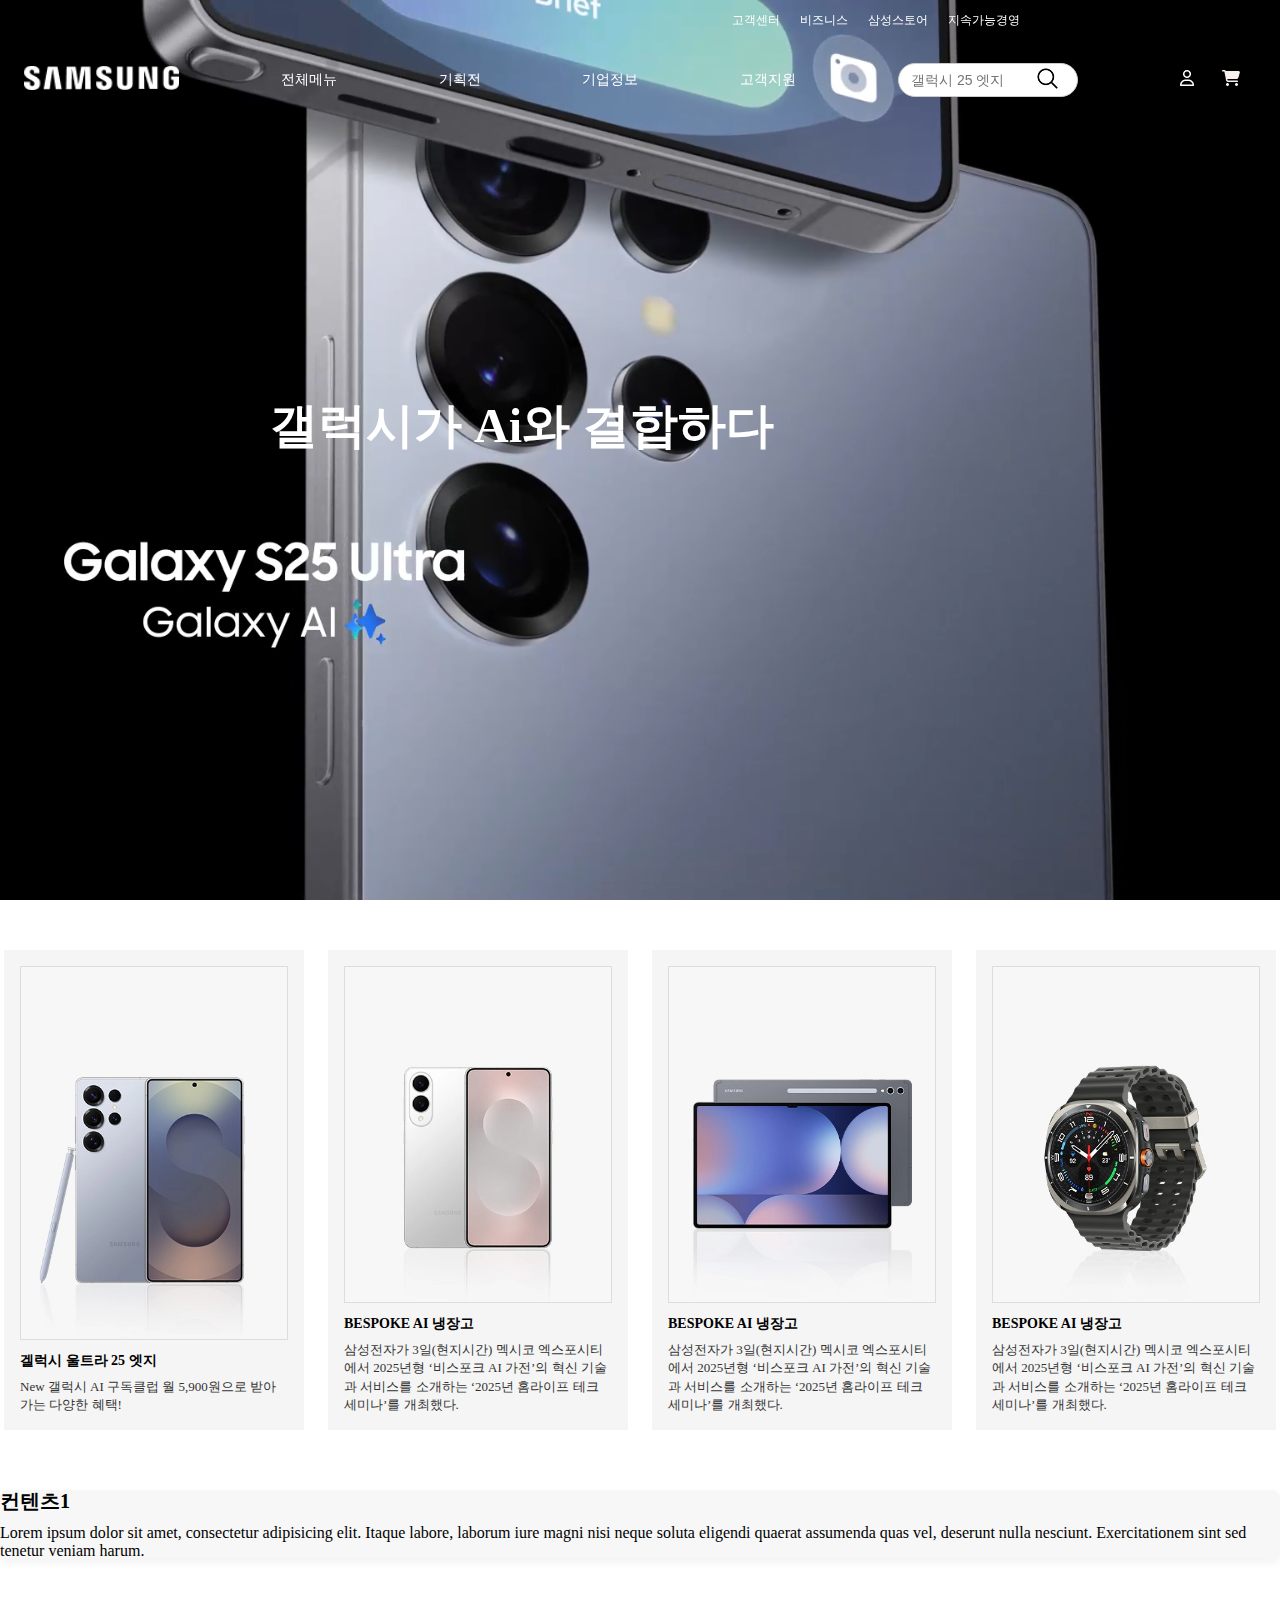
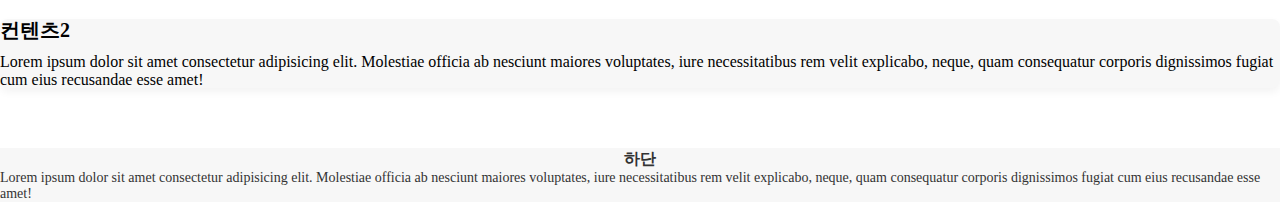
<file: index.html>
<!DOCTYPE html>
<html lang="ko">
<head>
  <meta charset="UTF-8">
  <meta name="viewport" content="width=device-width, initial-scale=1.0">
  <title>삼성 웹페이지</title>
  <link rel="stylesheet" href="css/s_css.css">
</head>
<body>

  <!-- 배경 영상 -->
  <div class="video-container" id="videoSection">
    <video autoplay muted loop playsinline>
      <source src="image/main_visual.mp4" type="video/mp4">
      브라우저가 비디오를 지원하지 않습니다.
    </video>
    <div class="video-overlay">
      <h1 class="video-title">갤럭시가 Ai와 결합하다</h1>
      <p class="video-subtitle">구매특전 알아보기</p>
    </div>
  </div>

  <!-- 상단 서브 메뉴 -->
  <div class="top-bar hide-on-mobile">
    <a href="#">고객센터</a>
    <a href="#">비즈니스</a>
    <a href="#">삼성스토어</a>
    <a href="#">지속가능경영</a>
  </div>

  <!-- 헤더 -->
  <header class="header" id="mainHeader">
    <nav class="nav-menu">
      <a href="#" id="logo">
        <img src="image/logo_samsung_white.png" alt="삼성로고" id="logoImage">
      </a>

      <a href="#" id="menuToggle" class="menu-always">전체메뉴</a>
      <a href="#" class="menu-hide-on-mobile">기획전</a>
      <a href="#" class="menu-hide-on-mobile">기업정보</a>
      <a href="#" class="menu-hide-on-mobile">고객지원</a>

      <div class="search-box menu-always">
        <input type="text" class="search-input" placeholder="갤럭시 25 엣지">
        <button class="search-btn">
          <img src="image/Search1.png" alt="검색">
        </button>
      </div>

      <!-- 데스크탑용 아이콘 -->
      <div class="icon-group menu-hide-on-mobile">
        <a href="#"><img id="loginImgDesktop" src="image/login_white.png" alt="로그인"></a>
        <a href="#"><img id="cartImgDesktop" src="image/cart_white.png" alt="카트"></a>
      </div>

      <!-- 모바일용 아이콘 -->
      <div class="icon-group menu-mobile-only">
        <a href="#"><img id="loginImgMobile" src="image/login_white.png" alt="로그인"></a>
        <a href="#"><img id="cartImgMobile" src="image/cart_white.png" alt="카트"></a>
      </div>
    </nav>
  </header>

  
  
  <div class="main-visual dropdown-content" id="dropdownPanel">
  <div class="dropdown-inner">
    <!-- 왼쪽 텍스트 메뉴 영역 -->
    <div class="dropdown-category">
      <div class="category">
        <h4>모바일</h4>
        <ul>
          <li><a href="#">Galaxy S </a></li>
          <li><a href="#">Galaxy Z </a></li>
          <li><a href="#">Galaxy A </a></li>
          <li><a href="#"> 태블릿 (Tab S/A)</a></li>
          <li><a href="#">Galaxy Watch/Buds</a></li>
          <li><a href="#">액세서리</a></li>
        </ul>
      </div>
      <div class="category">
        <h4>TV/오디오</h4>
        <ul>
          <li><a href="#">Neo QLED / OLED / Crystal UHD</a></li>
          <li><a href="#">라이프스타일 TV (The Frame 등)</a></li>
          <li><a href="#">프로젝터 (The Freestyle 등)</a></li>
          <li><a href="#">블루투스 해드폰 </a></li>
          <li><a href="#">사운드바 </a></li>
        </ul>
      </div>
      <div class="category">
        <h4>가전제품</h4>
        <ul>
          <li><a href="#">냉장고 / 김치냉장고 </a></li>
          <li><a href="#">세탁기 / 건조기 / 스타일러</a></li>
          <li><a href="#">에어컨 / 공기청정기</a></li>
          <li><a href="#">청소기 (제트, 로봇청소기 등)</a></li>
          <li><a href="#">전자레인지 / 오븐 / 식기세척기</a></li>
        </ul>
      </div>
      <div class="category">
        <h4>PC/모니터</h4>
        <ul>
          <li><a href="#">Galaxy Book 시리즈</a></li>
          <li><a href="#">스마트 모니터 / 게이밍 모니터</a></li>
          <li><a href="#">데스크탑 액세서리 (마우스, 허브 등)</a></li>
        </ul>
      </div>
      <div class="category">
        <h4>스토리지/카메라</h4>
        <ul>
          <li><a href="#">외장 SSD</a></li>
          <li><a href="#">NVMe</a></li>
          <li><a href="#">microSD 카드</a></li>
          <li><a href="#">스마트카메라/링카 등</a></li>
        </ul>
      </div>
      
       <div class="category">
        <h4>스마트 서비스/앱</h4>
        <ul>
          <li><a href="#">SmartThings</a></li>
          <li><a href="#">Samsung Members/Samsung Pay</a></li>
          <li><a href="#">삼성 케어플러스</a></li>
          <li><a href="#">삼성닷컴 정품 등록</a></li>
        </ul>
      </div>
       <div class="category">
        <h4>온라인 전용 제품 / 혜택</h4>
        <ul>
          <li><a href="#">단독 혜택 제품</a></li>
          <li><a href="#">사전예약 / 프로모션 / 럭키박스</a></li>
        </ul>
      </div>
      
    </div>

    <!-- 오른쪽 이미지 카드 영역 -->
    <div class="dropdown-visual grid-style">
  <div class="grid-card">
    <img src="image/s_r_galaxi_ai.webp" alt="갤럭시 AI">
    <p>갤럭시 AI</p>
  </div>
  <div class="grid-card">
    <img src="image/s_r_one_ui.webp" alt="One UI">
    <p>One UI</p>
  </div>
  <div class="grid-card">
    <img src="image/s_r_watch_health.webp" alt="삼성 헬스">
    <p>삼성 헬스</p>
  </div>
  <div class="grid-card">
    <img src="image/s_r_vision_ai.webp" alt="삼성비전">
    <p>삼성 Vision Ai</p>
  </div>
  <div class="grid-card">
    <img src="image/s_r_tv_all.webp" alt="삼성 티비 올올">
    <p>삼성TV의 모든 것</p>
  </div>
  <div class="grid-card">
    <img src="image/s_r_bespoke_ai.webp" alt="BEsopke ai">
    <p>Bespoke Ai의 기술</p>
  </div>
  <div class="grid-card">
    <img src="image/s_r_setupguide_ai.webp" alt="설치가이드">
    <p>설치가이드</p>
  </div>
  <div class="grid-card">
    <img src="image/s_r_galaxy_sp.webp" alt="갤럭시의 특별함">
    <p>갤럭시의 특별함</p>
  </div>
</div>
      
    </div>
  </div>
</div>

  <!-- 콘텐츠 -->
  <div class="content-wrapper">
    <div class="content-box">
      <div class="thumb"><img src="image/s_c_galaxy1.jpg" alt=""></div>
      <h4>겔럭시 울트라 25 엣지</h4>
      <p>
        New 갤럭시 AI 구독클럽 월 5,900원으로 받아가는 다양한 혜택!
      </p>
    </div>
  <div class="content-box">
      <div class="thumb"><img src="image/s_c_galaxy2.jpg" alt=""></div>
      <h4>BESPOKE AI 냉장고</h4>
      <p>
        삼성전자가 3일(현지시간) 멕시코 엑스포시티에서 2025년형 ‘비스포크 AI 가전’의 혁신 기술과 서비스를 소개하는 ‘2025년 홈라이프 테크 세미나’를 개최했다.
      </p>
    </div>
    <div class="content-box">
      <div class="thumb"><img src="image/s_c_galaxy3.jpg" alt=""></div>
      <h4>BESPOKE AI 냉장고</h4>
      <p>
        삼성전자가 3일(현지시간) 멕시코 엑스포시티에서 2025년형 ‘비스포크 AI 가전’의 혁신 기술과 서비스를 소개하는 ‘2025년 홈라이프 테크 세미나’를 개최했다.
      </p>
    </div>
    <div class="content-box">
      <div class="thumb"><img src="image/s_c_galaxy4.jpg" alt=""></div>
      <h4>BESPOKE AI 냉장고</h4>
      <p>
        삼성전자가 3일(현지시간) 멕시코 엑스포시티에서 2025년형 ‘비스포크 AI 가전’의 혁신 기술과 서비스를 소개하는 ‘2025년 홈라이프 테크 세미나’를 개최했다.
      </p>
    </div>
  </div>

  <!-- 콘텐츠 확장 영역 -->
  <div class="content2">
    <h3>컨텐츠1</h3>
    <p>Lorem ipsum dolor sit amet, consectetur adipisicing elit. Itaque labore, laborum iure magni nisi neque soluta eligendi quaerat assumenda quas vel, deserunt nulla nesciunt. Exercitationem sint sed tenetur veniam harum.</p>
  </div>
  <div class="content3">
    <h3>컨텐츠2</h3>
    <p>Lorem ipsum dolor sit amet consectetur adipisicing elit. Molestiae officia ab nesciunt maiores voluptates, iure necessitatibus rem velit explicabo, neque, quam consequatur corporis dignissimos fugiat cum eius recusandae esse amet!</p>
  </div>
  

  <!-- 푸터 -->
  <footer class="footer">
    <h3>하단</h3>
    <p>Lorem ipsum dolor sit amet consectetur adipisicing elit. Molestiae officia ab nesciunt maiores voluptates, iure necessitatibus rem velit explicabo, neque, quam consequatur corporis dignissimos fugiat cum eius recusandae esse amet!</p>
  </div>
  </footer>

  <script src="js/s_script.js"></script>
</body>
</html>
</file>
<file: css/s_css.css>
/* 로그인 패널 폰트 컬러 강제 적용 */
.login-panel, .login-panel .login-menu, .login-panel .loginb {
  color: #000 !important;
}
/* --- Slider Navigation Buttons --- */
/* Always show slider navigation buttons */
.slider-btn,
.prev-btn,
.next-btn {
  display: flex !important;
  opacity: 1 !important;
  visibility: visible !important;
}

/* 장바구니 패널 */
.cart-panel {
  position: absolute;
  top: 70px;
  right: 100px;
  width: 200px;
  height: 100px;
  /* 높이 추가 */
  background: #fff;
  border: 1px solid #ddd;
  border-radius: 12px;
  box-shadow: 0 4px 16px rgba(0, 0, 0, 0.1);
  z-index: 9999;
  padding: 14px 0 14px 0;
  display: none;
}

.cart-panel.show {
  display: block;
}

.cart-empty-message {
  text-align: center;
  font-size: 14px;
  color: #222;
}

#cart-close-btn {
  margin-top: 18px;
  position: absolute;
  width: 110px;
  height: 36px;
  right: 45px;
  padding: 6px 10px;
  background: #2186f5;
  color: #fff;
  border: none;
  border-radius: 6px;
  cursor: pointer;
  font-size: 12px;
}

/* ===================== 기본 초기화 ===================== */
* {
  margin: 0;
  padding: 0;
  box-sizing: border-box;
}

/* 팝업 */

.popup {
  position: fixed;
  width: 300px;
  height: 180px;
  background: white;
  border-radius: 20px;
  padding: 20px;
  box-sizing: border-box;
  font-size: 15px;
  z-index: 99999999999;
  left: 50%;
  transform: translateX(-50%);
  top: 100px;
  box-shadow: 8px 8px 16px rgba(0, 0, 0, 0.5);
  line-height: 1.75;
}


/* 기본 버튼 스타일 (공통) */
button {
  border-radius: 8px;
  width: 45px;
  height: 45px;
  border: none;
  cursor: pointer;
}

/* 슬라이더 버튼 개별 스타일 */
.slider-btn {
  display: flex !important;
  align-items: center;
  justify-content: center;
  width: 44px;
  height: 44px;
  position: absolute;
  top: 50%;
  z-index: 20;
  background: #fff;
  box-shadow: 0 2px 6px rgba(0,0,0,0.08);
  border-radius: 50%;
  font-size: 20px;
  right: 40px;
}

.prev-btn {
  left: 30px;
}

.next-btn {
  right: 40px;
}

/* 추천 슬라이드 화살표 버튼 개별 스타일 */
.custom-arrow-btn {
  width: 36px;
  height: 36px;
  margin-top: 10px;
  border-radius: 50%;
  background: #fff;
  border: 1px solid #ccc;
  font-size: 20px;
  display: flex;
  align-items: center;
  justify-content: center;
  font-weight: bold;
  cursor: pointer;
  position: static;
}

/* ===================== CSS 변수 선언 ===================== */
:root {
  --color-primary: #007aff;
  --color-white: #fff;
  --color-black: #000;
  --color-text-dark: #333;
  --color-text-light: #fff;
  --header-height: 80px;
  --topbar-height: 40px;
  --shadow-light: 0 1px 4px rgba(0, 0, 0, 0.05);
  --transition-fast: 0.3s ease;
  --transition-medium: 0.4s ease;
}

/* ===================== 모바일 햄버거 메뉴 버튼 스타일 추가 ===================== */

@media screen and (max-width: 768px) {

  /* 모바일에서 보여줄 요소 */
  #logo,
  .search-box,
  .menu-mobile-only {
    display: flex !important;
    align-items: center;
  }

  /* 모바일에서 숨길 요소 */
  .menu-hide-on-mobile,
  .menu-always {
    display: none !important;
  }

  #menutogglemobile {
    background: none;
    border: none;
    padding: 0;
    margin-left: 8px;
    cursor: pointer;
    display: flex;
    align-items: center;
  }

  #menutogglemobile img {
    width: 20px;
    height: 20px;
    object-fit: contain;
  }

  .search-box {
    flex: 1 1 auto;
    max-width: 200px;
    margin-right: 8px;
  }

  .search-input {
    width: 100%;
    padding: 8px 36px 8px 12px;
    font-size: 14px;
    border-radius: 20px;
    border: 1px solid #ccc;
  }

  .search-btn {
    position: absolute;
    right: -7px;
    background: none;
    border: none;
    cursor: pointer;
  }

  .icon-group {
    gap: 8px;
  }
}

/* ===================== 드롭다운 내부 구성  ===================== */

#promopanel {
  position: fixed;
  top: 120px;
  left: 0;
  width: 100%;
  background-color: #f9f9f9;
  max-height: 0;
  opacity: 0;
  overflow: hidden;
  transition: max-height 0.4s ease, opacity 0.4s ease;
  z-index: 999;
}

#promopanel.open {
  max-height: 600px;
  opacity: 1;
}

.promopanel-inner {
  padding: 24px;
  max-width: 1440px;
  margin: 0 auto;
  display: flex;
  gap: 20px;
}

.dropdown-inner {
  display: flex;
  gap: 20px;
  padding: 5px;
  max-width: 1440px;
  margin: 0 auto;
}

.dropdown-category {
  display: flex;
  flex-wrap: wrap;
  gap: 40px;
  flex: 2.5;
  margin-top: -12px;
}

.category h4 {
  font-size: 16px;
  font-weight: bold;
  margin-bottom: 8px;
  color: var(--color-black);
}

.category ul {
  list-style: none;
  padding: 0;
  margin: 0;
}

.category li {
  margin-bottom: 3px;
}

.category li a {
  text-decoration: none;
  color: var(--color-text-dark);
  font-size: 13px;
  font-weight: 500;
  padding: 6px 8px;
}

.category li a:hover {
  text-decoration: underline;
}

.dropdown-visual {
  flex: 3;
}

.dropdown-visual {
  display: grid;
  grid-template-columns: repeat(2, 1fr);
  gap: 20px;
  flex: 1;
}

.dropdown-visual .card {
  background-color: var(--color-white);
  border-radius: 12px;
  overflow: hidden;
  text-align: center;
  box-shadow: 0 2px 8px rgba(0, 0, 0, 0.05);
  transition: transform 0.3s ease;
}

.dropdown-visual .card:hover {
  transform: translateY(-4px);
}

.dropdown-visual .card img {
  width: 100%;
  height: auto;
  display: block;
}

.dropdown-visual .card p {
  padding: 12px 8px;
  font-size: 13px;
  color: var(--color-text-dark);
}

.dropdown-visual.grid-style {
  display: grid;
  grid-template-columns: repeat(2, 1fr);
  /* 2열 카드 */
  gap: 16px;
}

.grid-card {
  display: flex;
  align-items: center;
  background: white;
  border-radius: 12px;
  padding: 12px 16px;
  box-shadow: 0 1px 6px rgba(0, 0, 0, 0.05);
  transition: transform 0.3s ease;
  height: 100px;
  /* 카드 높이 고정 */
}

.grid-card:hover {
  transform: translateY(-3px);
}

.grid-card img {
  width: 80px;
  height: 80px;
  object-fit: contain;
  margin-right: 6px;
  flex-shrink: 0;
}

.grid-card p {
  font-size: 14px;
  font-weight: 500;
  color: #2b2b2b;
  margin: 0;
  line-height: 1.4;
}

/* ===================== 드롭다운 ===================== */
.main-visual.dropdown-content {
  position: fixed;
  top: 120px;
  left: 0;
  width: 100%;
  background-color: #f9f9f9;
  height: 0;
  opacity: 0;
  transform: translateY(-10px);
  overflow: hidden;
  transition: height var(--transition-medium), opacity var(--transition-medium),
    transform var(--transition-medium);
  z-index: 999;
}

.main-visual.dropdown-content.open {
  height: auto;
  opacity: 1;
  transform: translateY(0);
}

/* ===================== 영상 배경 ===================== */
.video-container {
  position: relative;
  width: 100%;
  max-width: 100%;
  height: 100vh;
  margin: 0 auto;
  transition: all 0.3s ease;
  overflow: hidden;
}


.video-container video {
  width: 100%;
  height: 100%;
  object-fit: cover;
}

.video-overlay {
  position: absolute;
  top: 50%;
  left: 50%;
  transform: translate(-50%, -50%);
  text-align: left;
  color: white;
  z-index: 2;
  width: 100%;
  display: block;
  pointer-events: auto;
}

.video-title {
  font-size: 3rem;
  font-weight: bold;
  margin-bottom: 1rem;
  margin-left: 270px;
  text-align: left;
  position: static;
  left: 0;
  top: 0;
}

.video-subtitle {
  position: relative;
  top: 20px;
  left: -438px;
  font-size: 1.5rem;
}

/* ===================== 상단 서브 메뉴 ===================== */
.top-bar {
  position: fixed;
  top: 0;
  left: 0;
  width: 100%;
  height: 40px;
  color: white;
  display: flex;
  justify-content: flex-end;
  align-items: center;
  padding: 0 260px;
  gap: 20px;
  z-index: 999;
  transition: transform 0.4s ease, opacity 0.4s ease, background 0.3s;
  will-change: transform, opacity, background;
  opacity: 1;
  transform: translateY(0);
}

.top-bar a {
  color: white;
  font-size: 12px;
  text-decoration: none;
}

.top-bar.hide-on-scroll {
  opacity: 0;
  transform: translateY(-30px);
}

.top-bar.scrolled,
.top-bar.active {
  background-color: white;
  color: black;
  border-bottom: none;
  box-shadow: 0 1px 4px rgba(0, 0, 0, 0.05);
}

.top-bar.scrolled a,
.top-bar.active a {
  color: black;
}

/* ===================== 헤더 ===================== */
.header {
  position: fixed;
  top: 40px;
  width: 100%;
  height: 80px;
  display: flex;
  align-items: center;
  background-color: transparent;
  z-index: 999;
  transition: transform 0.4s ease, opacity 0.4s ease, background 0.3s;
  opacity: 1;
  transform: translateY(0);
}

/* 모바일에서 헤더 스타일 오버라이드 */
@media screen and (max-width: 768px) {
  .header {
    position: sticky;
    top: 0;
    background-color: #fff;
    box-shadow: 0 2px 8px rgba(0,0,0,0.06);
    z-index: 3000;
  }
}

.header.hide-on-scroll {
  opacity: 0;
  transform: translateY(-30px);
}

.header.scrolled,
.header.active {
  background-color: white;
  box-shadow: 0 1px 4px rgba(0, 0, 0, 0.05);
}

/* 메뉴 하나로 묶음 기존 메뉴와 같은 정렬 유지 */
ul.gnb {
  display: flex;
  align-items: center;
  margin-right: 16px;
  gap: 100px;
  list-style: none;
  padding: 0;
}

.gnb li {
  margin: 0 8px;
}

/* 메뉴 항목 링크 스타일 */
ul.gnb li a {
  color: white;
  text-decoration: none;
  font-size: 14px;
  white-space: nowrap;
  padding: 4px 6px;
  transition: color 0.3s;
}

/* 스크롤/활성화 시 색상 전환 */
.header.scrolled ul.gnb li a,
.header.active ul.gnb li a {
  color: black;
}

.header.active .nav-menu a {
  color: black;
}

.header.active ul.gnb li a {
  color: black;
}

.header.active .icon-group img,
.header.active .menu-hide-on-mobile img,
.header.active .menu-mobile-only img {
  filter: brightness(0);
}

#mainheader.active,
#topbar.active {
  background-color: white;
  color: black;
  z-index: 9999;
}

#mainheader.active img,
#topbar.active img {
  filter: invert(0);
  /* 흰 배경에 검정 로고 */
}

/* 전체메뉴 / 기획전 활성화 시 강조 효과 유지 */
#menutoggle.active,
#promotoggle.active,
#aitoggle.active,
#customertoggle.active {
  font-weight: bold;
  border-bottom: 2px solid #007aff;
  color: #007aff;
}

#logo-heading {
  margin: 0;
  padding: 0;
  display: inline-block;
}

.nav-menu {
  display: flex;
  align-items: center;
  justify-content: space-between;
  width: 100%;
  max-width: 1440px;
  margin: 0 auto;
  padding: 0 24px;
}

.nav-menu a {
  color: white;
  text-decoration: none;
  font-size: 14px;
  white-space: nowrap;
  margin-right: 16px;
}

.header.scrolled .nav-menu a,
.header.active .nav-menu a {
  color: black;
}

/* 모바일 메뉴 CSS 추가 */
.mobile-menu-panel {
  display: none;
  background: white;
  position: fixed;
  top: 120px;
  left: 0;
  width: 100%;
  z-index: 1000;
  box-shadow: 0 4px 8px rgba(0, 0, 0, 0.1);
  padding: 20px;
}

.mobile-menu-panel.show {
  display: block;
}

.mobile-menu-panel ul {
  list-style: none;
  padding: 0;
  margin: 0;
}

.mobile-menu-panel li {
  margin-bottom: 12px;
}

.mobile-menu-panel a {
  color: #333;
  font-size: 16px;
  text-decoration: none;
}

.mobile-menu-panel a:hover {
  text-decoration: underline;
}

@media screen and (max-width: 768px) {
  .mobile-menu-panel {
    display: none;
  }

  .mobile-menu-panel.show {
    display: block;
  }
}

/* ===================== 로고 ===================== */
#logo img {
  height: 24px;
  transition: filter 0.3s;
}

.header.scrolled #logoimage,
.header.active #logoimage {
  filter: brightness(0);
}

/* ===================== 검색창 ===================== */
.search-box {
  position: relative;
  display: flex;
  align-items: center;
  margin-right: 16px;
}

.search-input {
  padding: 8px 36px 8px 12px;
  font-size: 14px;
  border: 1px solid #ccc;
  border-radius: 20px;
  outline: none;
  width: 180px;
  transition: all 0.3s ease;
}

.search-btn {
  position: absolute;
  right: 8px;
  background: none;
  border: none;
  font-size: 16px;
  cursor: pointer;
  color: #666;
  transition: color 0.2s;
}

.search-btn:hover {
  color: #000;
}

.header.scrolled .search-btn,
.header.active .search-btn {
  color: #333;
}


/* ===================== 아이콘 그룹 ===================== */
.icon-group {
  display: flex;
  align-items: center;
  gap: 12px;
}

.header.scrolled .menu-hide-on-mobile img,
.header.active .menu-hide-on-mobile img,
.header.scrolled .menu-mobile-only img,
.header.active .menu-mobile-only img {
  filter: brightness(0);
}

.icon-group img {
  transition: filter 0.3s ease;
}

.icon-group img:hover {
  filter: brightness(1.5);
}

/* ===================== 메뉴 숨김/표시 ===================== */
  body .menu-always {
    display: flex;
    align-items: center;
  }

.menu-hide-on-mobile {
  display: flex;
  align-items: center;
}

.menu-mobile-only {
  display: none;
  align-items: center;
}

/* ===================== 드롭다운 ===================== */
.main-visual.dropdown-content {
  position: fixed;
  top: 120px;
  left: 0;
  width: 100%;
  background-color: #f9f9f9;
  max-height: 0;
  opacity: 0;
  overflow: hidden;
  transition: max-height 0.4s ease, opacity 0.4s ease;
  z-index: 999;
}

.main-visual.dropdown-content.open {
  max-height: 600px;
  opacity: 1;
}


.dropdown-inner {
  display: flex;
  grid-template-columns: repeat(5, 1fr);
  gap: 0px;
  padding: 26px;
  max-width: 1440px;
  margin: 0 auto;
  position: relative;
}

.dropdown-inner::after {
  content: "";
  position: absolute;
  top: 50%;
  left: calc(2.5 / 3.8 * 100%);
  transform: translateY(-50%);
  width: 1px;
  height: 90%;
  /* 길이를 줄이고 싶을 때 */
  background-color: #ccc;
}

.dropdown-inner ul {
  list-style: none;
  display: contents;
}

.dropdown-inner li a {
  background: white;
  padding: 6px;
  display: block;
  color: #333;
  text-decoration: none;
  border-radius: 6px;
  transition: background 0.2s;
}

.dropdown-inner li a:hover {
  background: #eee;
}

/* ===================== 콘텐츠 ===================== */
.content-wrapper {
  display: flex;
  justify-content: center;
  flex-wrap: wrap;
  gap: 24px;
  margin: 50px auto;
  max-width: 1300px;
}

.content-box {
  width: 300px;
  height: 480px;
  background-color: #f5f5f5;
  display: flex;
  flex-direction: column;
  justify-content: flex-start;
  padding: 16px;
  box-sizing: border-box;
  transition: transform 0.3s ease, box-shadow 0.3s ease;
}

.content-box .thumb {
  width: 100%;
  height: 100%;
  background-color: #fff;
  border: 1px solid #ddd;
  margin-bottom: 12px;
}

.content-box h4 {
  font-weight: bold;
  font-size: 14px;
  margin-bottom: 8px;
}

.content-box p {
  font-size: 13px;
  color: #333;
  line-height: 1.4;
}

.thumb img {
  width: 100%;
  height: 100%;
  object-fit: cover;
}

.content-box:hover {
  box-shadow: 0 8px 24px rgba(0, 0, 0, 0.15);
  transform: translateY(-4px);
}

/* ===================== 콘텐츠 확장 ===================== */
.content2,
.content3 {
  max-width: 1280px;
  margin: 60px auto;
  background-color: #f7f7f7;
  font-size: 16px;
  line-height: 1.1;
  border-radius: 8px;
  box-shadow: 0 4px 8px rgba(0, 0, 0, 0.05);
}

.content2 h3,
.content3 h3 {
  font-size: 20px;
  margin-bottom: 12px;
  font-weight: bold;
}

.highlight-banner {
  display: flex;
  justify-content: space-between;
  align-items: center;
  flex-wrap: wrap;
  gap: 40px;
}

.highlight-text {
  max-width: 500px;
  margin-top: 100px;
  margin-left: 80px;
  text-align: center;
}

.highlight-text h2 {
  font-size: 2.4rem;
  font-weight: 700;
}

.highlight-text h2 span {
  margin: 0 6px;
  color: #888;
}

.highlight-text h3 {
  font-size: 1.4rem;
  font-weight: 500;
  margin-top: 10px;
}

.highlight-buttons {
  margin-top: 20px;
  margin-left: 44px;
  display: flex;
  gap: 14px;
}

.highlight-buttons a {
  display: inline-block;
  padding: 10px 20px;
  border-radius: 20px;
  font-size: 14px;
  font-weight: 500;
  text-decoration: none;
  transition: all 0.3s ease;
}

.highlight-buttons-small {
  margin-top: 10px;
  margin-left: 0;
  display: flex;
  justify-content: flex-end;
  gap: 8px;
}

.highlight-buttons-small a {
  display: inline-block;
  padding: 6px 10px;
  border-radius: 20px;
  font-size: 13px;
  font-weight: 500;
  text-decoration: none;
  transition: all 0.3s ease;
}

/* 검색 결과 패널 */
#searchpanel {
  position: fixed;
  top: 0px;
  left: 0;
  width: 100%;
  background-color: #fff;
  max-height: 0;
  overflow: hidden;
  opacity: 0;
  transition: max-height 0.5s ease, opacity 0.4s ease;
  z-index: 999;
}

#searchpanel.open {
  max-height: 1000px;
  opacity: 1;
}


/* 검색 상단 영역 */
.search-header {
  display: flex;
  justify-content: center;
  /* 가운데 정렬 */
  padding: 10px 16px;
  width: 100%;
}

/* 검색 입력 + 아이콘 정렬 */
.search-input-wrapper {
  display: flex;
  align-items: center;
  width: 100%;
  max-width: 720px;
  /* 검색창 너비 제한 */
  gap: 50px;
}

/* 검색 input */
#search-input-value {
  flex: 1;
  padding: 12px 16px;
  font-size: 16px;
  border: 1px solid #ccc;
  border-radius: 6px;
}

/* 돋보기 버튼 */
.search-submit-icon {
  background: none;
  border: none;
  padding: 6px;
  cursor: pointer;
}

.search-submit-icon img {
  width: 20px;
  height: 20px;
}

/* X 버튼 텍스트 사용 */
.search-close-icon {
  background: none;
  border: none;
  font-size: 22px;
  padding: 6px 10px;
  line-height: 1;
  cursor: pointer;
  color: #888;
  transition: color 0.2s;
}

.search-close-icon:hover {
  color: #000;
}

/* 검색 결과 영역 (키워드 + 추천) */
.search-content {
  display: flex;
  flex-wrap: wrap;
  gap: 80px;
  margin-top: 20px;
  max-width: 1300px;
  margin-left: auto;
  margin-right: auto;
  overflow: hidden;
  min-height: 200px;
  padding-bottom: 40px;
}

/* 인기 키워드 */
.popular-keywords ul {
  list-style: none;
  padding: 0;
  margin: 0;
}

.popular-keywords li {
  font-size: 13px;
  margin-bottom: 5px;
  cursor: pointer;
}

/* 추천 제품 영역 */
.search-recommend {
  flex: 1;
}

/* 제품 그리드 */
.product-grid {
  display: grid;
  grid-template-columns: repeat(4, 1fr);
  gap: 20px;
  align-items: start;
}

.product-card {
  background-color: #f9f9f9;
  padding: 16px;
  border-radius: 8px;
  box-shadow: 0 2px 6px rgba(0, 0, 0, 0.08);
  text-align: center;
  overflow: hidden;
  display: flex;
  flex-direction: column;
  height: auto;
  margin-bottom: 20px;
}

.product-card img {
  width: 100%;
  height: 150px;
  object-fit: contain;
  margin-bottom: 10px;
}

.product-card p {
  font-size: 14px;
  margin: 6px 0;
}

.product-card a{
  text-decoration: none;
}

.product-card .price {
  font-size: 16px;
  font-weight: bold;
  color: #007aff;
}

.search-panel-inner {
  max-width: 1440px;
  margin: 0 auto;
  padding: 40px;
  background: #fff;
  overflow: hidden;
}

/* 더 알아보기 버튼 */
.btn-learn,
.btn-learn1 {
  border: 1px solid #000;
  background-color: #fff;
  color: #000;
  padding: 10px 20px;
  border-radius: 20px;
  font-size: 14px;
  font-weight: 500;
  text-decoration: none;
  transition: all 0.3s ease;
  display: inline-block;
}

.btn-learn:hover,
.btn-learn1:hover {
  transform: scale(1.05);
  background-color: #f0f0f0;
}

/* 구매 혜택 보기 버튼 */
.btn-benefit,
.btn-benefit1 {
  border: 1px solid #000;
  background-color: #000;
  color: #fff;
  padding: 10px 20px;
  border-radius: 20px;
  font-size: 14px;
  font-weight: 500;
  text-decoration: none;
  transition: all 0.3s ease;
}

.button-row {
  display: flex;
  justify-content: center;
  gap: 12px;
  margin-top: 10px;
}

.btn-benefit:hover,
.btn-benefit1:hover {
  background-color: #fff;
  color: #000;
}

/* 작은 구매 혜택 보기 버튼 */

.btn-benefit-small {
  font-size: 13px;
  border: 1px solid #000;
  background-color: #000;
  color: #fff;
}

.btn-benefit-small:hover {
  font-size: 13px;
  background-color: #fff;
  color: #000;
}



.highlight-image {
  position: relative;
  width: 100%;
  max-width: 100%;
  overflow: hidden;
}

.highlight-image img {
  width: 100%;
  height: auto;
  display: block;
  object-fit: cover;
}

/* 하이라이트 버튼1 */
.highlight-overlay-buttons {
  position: absolute;
  bottom: 270px;
  /* 이미지 하단에서 띄우기 */
  left: 130px;
  /* 왼쪽 여백 조정 */
  display: flex;
  gap: 12px;
  z-index: 2;
}

/* 하이라이트 버튼 2 */
.highlight-overlay-buttons1 {
  position: absolute;
  bottom: 270px;
  /* 이미지 하단에서 띄우기 */
  left: 50px;
  /* 왼쪽 여백 조정 */
  z-index: 10;
  display: flex;
  flex-direction: column;
  gap: 16px;
  z-index: 2;
}

.highlight-overlay-buttons1 h1 {
  font-size: 3em;
  margin: 0;
}

.highlight-overlay-buttons1 p {
  font-size: 1.2em;
  margin: 0;
}

/* ===================== 하이라이트 버튼 ===================== */

/* ===================== 슬라이더 콘텐츠 (고정 4열) ===================== */
.slider-wrapper {
  position: relative;
  overflow: hidden;
  max-width: 1300px;
  margin: auto;
}

.slider-content {
  display: flex;
  gap: 20px;
  transition: transform 0.5s ease;
  width: 1230px;
  /* 슬라이더 너비 고정 */
}

.slider-item {
  min-width: 25%;
  /* 4개씩 보이기 */
  box-sizing: border-box;
  padding: 16px;
}


.slider-btn {
  width: 44px;
  height: 44px;
  z-index: 20;
  display: flex;
  align-items: center;
  justify-content: center;
  transform: translateY(-50%);
}

.prev-btn {
  top: 50%;
  left: 30px;
  /* 원하는 위치로 조정 */
}

.next-btn {
  top: 50%;
  right: 40px;
  /* 원하는 위치로 조정 */
}

.slider-btn:hover {
  color: #007aff;
  transform: translateY(-50%) scale(1.1);
}

.slider-item {
  background-color: #f7f7f7;
  border-radius: 12px;
  box-shadow: 0 2px 6px #f7f7f7;
  text-align: center;
  padding: 16px;
  transition: transform 0.3s ease;
}

.slider-item:hover {
  transform: translateY(-4px);
}

.slider-item img {
  width: 100%;
  height: auto;
  max-height: 350px;
  object-fit: contain;
  margin-bottom: 12px;
}

.slider-item h4 {
  font-size: 16px;
  font-weight: bold;
  color: #111;
}

/* search 버튼 */

.search-input-container {
  position: relative;
  max-width: 720px;
  width: 100%;
  margin: 0 auto;
}

/* 입력창 */
#search-input-value {
  width: 100%;
  padding: 12px 88px 12px 16px;
  /* 오른쪽 공간 확보 (검색+X버튼용) */
  font-size: 16px;
  border: 1px solid #ccc;
  border-radius: 8px;
}

/* 🔍 이미지 버튼 */
.search-submit-icon {
  position: absolute;
  top: 50%;
  right: 44px;
  transform: translateY(-50%);
  border: none;
  background: none;
  padding: 6px;
  cursor: pointer;
}

.search-submit-icon img {
  width: 20px;
  height: 20px;
}

/* ✕ 버튼 (글자) */
.search-close-icon {
  position: absolute;
  color: #000;
  top: 50%;
  right: 12px;
  transform: translateY(-50%);
  border: none;
  background: none;
  font-size: 18px;
  cursor: pointer;
  padding: 6px;
}

/* ===================== 반응형 ===================== */
@media screen and (max-width: 768px) {
  /* top-bar 모바일에서 숨김 */
  body .hide-on-mobile,
  body .top-bar {
    display: none;
  }

  body .menu-hide-on-mobile {
    display: none;
  }

  .menu-always {
    display: flex;
    align-items: center;
  }

  body .menu-mobile-only {
    display: flex;
    align-items: center;
    gap: 8px;
  }

  .search-box {
    flex: 1 1 auto;
    max-width: 300px;
    display: flex;
    align-items: center;
    position: relative;
    margin-right: 8px;
  }

  .search-input {
    width: 100%;
    padding: 8px 36px 8px 12px;
    font-size: 14px;
    border-radius: 20px;
    border: 1px solid #ccc;
  }

  .search-btn {
    position: absolute;
    right: -7px;
    background: none;
    border: none;
    cursor: pointer;
  }

  .icon-group {
    gap: 8px;
  }
}

/* 로그인 */

.login-panel {
  position: absolute;
  top: 70px;
  right: 200px;
  width: 250px;
  background: #fff;
  border: 1px solid #ddd;
  border-radius: 12px;
  box-shadow: 0 4px 16px rgba(0, 0, 0, 0.1);
  z-index: 9999;
  padding: 16px 0;
  line-height: 0.5;
  display: none;
  /* 기본은 닫힌 상태 */
}


.login-panel, .login-panel * {
  color: #000;
}

.login-panel.open {
  color: #222;
  display: block;
}

.login-menu {
  list-style: none;
  padding: 0;
  margin: 0;
}

.login-menu li {
  padding: 10px 20px;
  font-size: 12px;
  cursor: pointer;
}

.login-menu li:hover {
  background-color: #f5f5f5;
}

.login-menu .divider {
  border-top: 1px solid #eee;
  margin: 8px 0;
  padding: 0;
}

.login-menu .arrow {
  float: right;
  font-size: 12px;
}

.loginb {
  font-weight: 700;
}

/* ======================================================================== */

@media screen and (max-width: 600px) {
  body .search-box {
    display: none;
  }
}

/* ✅ 반응형 처리 */
@media (max-width: 1024px) {
  .slider-content {
    grid-template-columns: repeat(2, 1fr);
  }
}

@media (max-width: 600px) {
  .slider-content {
    grid-template-columns: 1fr;
  }
}

/* ✅ 추천 슬라이드 스타일 */
.custom-recommend-wrapper1 {
  max-width: 1320px;
  margin: 80px auto;
  padding: 0 24px;
  background: #fff;
}
.custom-recommend-title1 {
  font-size: 24px;
  font-weight: 700;
  margin-bottom: 20px;
}
.custom-recommend-slider1 {
  overflow: hidden;
  position: relative;
}
.custom-recommend-track1 {
  display: flex;
  transition: transform 0.4s ease;
  gap: 20px;
}
.custom-recommend-card1 {
  flex: 0 0 auto;
  width: 234px;
  background: #f9f9f9;
  border-radius: 0px;
  padding: 16px;
  text-align: center;
  box-shadow: 0 2px 6px rgba(0, 0, 0, 0.08);
  position: relative;
}
.custom-recommend-card1 img {
  width: 100%;
  height: 200px;
  object-fit: contain;
  margin-bottom: 10px;
}
.product-name1 {
  font-size: 15px;
  font-weight: bold;
  margin-bottom: 6px;
}
.product-price1 {
  font-size: 13px;
  color: #333;
}
.custom-recommend-controls1 {
  display: flex;
  justify-content: space-between;
  align-items: center;
  margin-top: 16px;
  position: relative;
}
.custom-progress-bar1 {
  flex: 1;
  height: 2px;
  background: #ddd;
  margin-right: 20px;
  position: relative;
  overflow: hidden;
}
.custom-progress-fill1 {
  width: 0%;
  height: 100%;
  background-color: #000;
  transition: width 0.3s ease;
}
.custom-recommend-arrows1 {
  display: flex;
  gap: 12px;
}
.custom-arrow-btn1 {
  width: 36px;
  height: 36px;
  margin-top: 10px;
  border-radius: 50%;
  background: #fff;
  border: 1px solid #ccc;
  font-size: 20px;
  font-weight: bold;
  cursor: pointer;
}
.hover-btn1 {
  opacity: 0;
  transition: 0.3s;
  position: absolute;
  bottom: 10px;
  left: 50%;
  transform: translateX(-50%);
  padding: 6px 10px;
  background: #000;
  color: #fff;
  font-size: 12px;
  border-radius: 20px;
}
.custom-recommend-card1:hover .hover-btn1 {
  width: 100px;
  opacity: 1;
}
.custom-recommend-wrapper,
.custom-recommend-wrapper1 {
  max-width: 1320px;
  margin: 80px auto;
  padding: 0 24px;
  background: #fff;
}

.custom-recommend-title {
  font-size: 24px;
  font-weight: 700;
  margin-bottom: 20px;
}

.custom-recommend-slider {
  overflow: hidden;
  position: relative;
}

.custom-recommend-track,
.custom-recommend-track1 {
  display: flex;
  transition: transform 0.4s ease;
  gap: 20px;
}
.custom-recommend-card {
  flex: 0 0 auto;
  width: 234px;
  background: #f9f9f9;
  border-radius: 0px;
  padding: 16px;
  text-align: center;
  box-shadow: 0 2px 6px rgba(0, 0, 0, 0.08);
  position: relative;
}

.custom-recommend-card img {
  width: 100%;
  height: 200px;
  object-fit: contain;
  margin-bottom: 10px;
}
/* 두 추천 슬라이더 모두 동일하게 적용 */


.product-name {
  font-size: 15px;
  font-weight: bold;
  margin-bottom: 6px;
}

.product-price {
  font-size: 13px;
  color: #333;
}

.custom-recommend-controls {
  display: flex;
  justify-content: space-between;
  align-items: center;
  margin-top: 16px;
  position: relative;
}

.custom-progress-bar {
  flex: 1;
  height: 2px;
  background: #ddd;
  margin-right: 20px;
  position: relative;
  overflow: hidden;
}

.custom-progress-fill {
  width: 0%;
  height: 100%;
  background-color: #000;
  transition: width 0.3s ease;
}

.custom-recommend-arrows {
  display: flex;
  gap: 12px;
}

.custom-arrow-btn {
  width: 36px;
  height: 36px;
  margin-top: 10px;
  border-radius: 50%;
  background: #fff;
  border: 1px solid #ccc;
  font-size: 20px;
  display: flex;
  align-items: center;
  font-weight: bold;
  cursor: pointer;
}

/* Hover effect */
.custom-recommend-card .hover-btn {
  opacity: 0;
  transition: 0.3s;
  position: absolute;
  bottom: 10px;
  left: 50%;
  transform: translateX(-50%);
  padding: 6px 10px;
  background: #000;
  color: #fff;
  font-size: 12px;
  border-radius: 20px;
}

.custom-recommend-card:hover .hover-btn {
  width: 100px;
  opacity: 1;
}

@media (max-width: 1024px) {
  .custom-recommend-card {
    width: 200px;
  }
}

@media (max-width: 768px) {
  .custom-recommend-card {
    width: 160px;
  }
}

@media (max-width: 768px) {
  .login-panel {
    position: fixed;
    top: 60px;
    left: 0;
    right: 0;
    width: 100%;
    border-radius: 0;
    padding: 24px 0;
    z-index: 9999;
  }
}

/* ===================== 푸터 ===================== */

.footer {
  background: #f7f7f7;
  padding: 0;
  font-size: 14px;
  color: #333;
  display: flex;
  flex-direction: column;
  align-items: center;
  justify-content: center;
}

.footer-columns {
  display: flex;
  justify-content: center;
  align-items: stretch;
  gap: 0;
  border-top: 1px solid #ddd;
  width: 100vw;
  max-width: 1320px;
  margin: 0 auto;
  box-sizing: border-box;
  position: relative;
  min-height: 300px;
}

.footer-column {
  flex: 1 1 0;
  min-width: 160px;
  max-width: 220px;
  padding: 24px 16px;
  border-right: 1px solid #ddd;
  text-align: left;
  align-items: flex-start;
  display: flex;
  flex-direction: column;
  box-sizing: border-box;
  position: relative;
}

.footer-column:last-child {
  border-right: none;
}

.footer-column h4 {
  font-size: 15px;
  font-weight: bold;
  margin-bottom: 12px;
  text-align: left;
}

.footer-column ul {
  list-style: none;
  padding: 0;
  margin: 0;
  text-align: left;
}

.footer-column li {
  margin-bottom: 6px;
}

.footer-column a {
  color: #333;
  text-decoration: none;
  font-size: 13px;
}

.footer-column a:hover {
  text-decoration: underline;
}

.footer-bottom {
  width: 100vw;
  max-width: 1320px;
  margin: 0 auto;
  font-size: 12px;
  color: #777;
  line-height: 1.6;
  border-top: 1px solid #ddd;
  padding-top: 20px;
  padding-bottom: 30px;
  text-align: center;
  box-sizing: border-box;
}
@media (max-width: 1024px) {
  .footer-columns {
    gap: 0;
    max-width: 100vw;
    min-height: 250px;
  }
  .footer-column {
    min-width: 120px;
    max-width: 300px;
    padding: 16px 6px;
  }
}

@media (max-width: 768px) {
  .footer-columns {
    flex-direction: column;
    align-items: stretch;
    gap: 0;
    border-top: 1px solid #ddd;
    max-width: 100vw;
    min-height: auto;
  }
  .footer-column {
    border-right: none;
    border-bottom: 1px solid #eee;
    padding: 20px 8px;
    min-width: 0;
    max-width: 100vw;
    text-align: left;
    align-items: flex-start;
    box-sizing: border-box;
  }
  .footer-column:last-child {
    border-bottom: none;
  }
  .footer-bottom {
    padding-left: 8px;
    padding-right: 8px;
    width: 100vw;
    max-width: 100vw;
    text-align: center;
  }
}

/* Fade-in 애니메이션 */
.fade-in {
  opacity: 0;
  transform: translateY(40px);
  transition: opacity 0.7s cubic-bezier(0.4,0,0.2,1), transform 0.7s cubic-bezier(0.4,0,0.2,1);
}
.fade-in.visible {
  opacity: 1;
  transform: translateY(0);
}

/* 주요 카드/섹션에 기본적으로 fade-in 클래스 적용을 권장 */

.header.hide-on-scroll,
.top-bar.hide-on-scroll {
  opacity: 0;
  transform: translateY(-30px);
}

/* 헤더가 hide-on-scroll일 때 메뉴 버튼도 완전히 비활성화 */
.header.hide-on-scroll ul.gnb,
.header.hide-on-scroll .nav-menu a,
.header.hide-on-scroll .icon-group a {
  pointer-events: none;
  cursor: default;
}



@media (max-width: 768px) {
  .video-container {
    height: 60vh;
    margin-top: 80px; /* 헤더 높이만큼 여백 추가 */
  }
  .video-title {
    font-size: 2rem;
    margin-bottom: 0.5rem;
    text-align: center;
    position: static;
    left: 0;
    top: 0;
  }
  .video-subtitle {
    position: static;
    font-size: 1.1rem;
    left: 0;
    top: 0;
    text-align: center;
  }
}

/* 데스크탑: 기존 위치(왼쪽) 유지 */
.main-action-btn {
  display: inline-block;
  margin-top: 18px;
  margin-left: 450px;
  padding: 10px 28px;
  background: #007aff;
  color: #fff;
  border-radius: 24px;
  font-size: 1.1rem;
  font-weight: 600;
  text-decoration: none;
  box-shadow: 0 2px 8px rgba(0,0,0,0.08);
  transition: background 0.2s;
  pointer-events: auto;
}
.main-action-btn:hover {
  background: #005fcc;
}

@media (max-width: 768px) {
  .main-action-btn {
    font-size: 0.95rem;
    padding: 7px 14px;
    margin: 18px auto 0 auto;
    margin-left: 0;
    display: block;
    width: auto;
    align-self: center;
    text-align: center;
  }
}

@media (max-width: 768px) {
  .video-overlay {
    position: absolute;
    top: 50%;
    left: 0;
    transform: translateY(-50%);
    display: flex;
    flex-direction: column;
    align-items: center;
    justify-content: center;
    text-align: center;
    width: 100%;
  }
  .video-title {
    font-size: 2rem;
    margin-bottom: 0.5rem;
    text-align: center;
    position: static;
    left: 0;
    top: 0;
    margin-left: 0 !important;
  }
  .main-action-btn {
    font-size: 0.95rem;
    padding: 7px 14px;
    margin: 18px auto 0 auto;
    text-align: center;
    display: block;
    margin-left: 0;
    width: auto;
    align-self: center;
    position: static;
  }
}

.video-center-wrap {
  display: flex;
  flex-direction: column;
  align-items: flex-start;
}
@media (max-width: 768px) {
  .video-center-wrap {
    align-items: center;
    width: 100%;
  }
  .main-action-btn {
    margin: 18px auto 0 auto;
    align-self: center;
    font-size: 0.95rem;
    padding: 7px 14px;
    width: auto;
    display: block;
    text-align: center;
    position: static;
  }
}

#hoverzone {
  display: none;
  position: absolute;
  left: 0;
  width: 100%;
  height: 32px; /* JS에서 동적으로 변경됨 */
  z-index: 1001;
  background: transparent;
  pointer-events: auto;
}

@media screen and (max-width: 768px) {
  /* 모바일에서 로고 사이즈 통일 */
  #logo img,
  #logoimage,
  header #logo img,
  header #logoimage {
    width: 160px;
    height: auto;
    max-width: 90vw;
    object-fit: contain;
    display: block;
    margin: 0 auto;
  }

  /* 헤더는 최상단에 위치 */
  .header {
    position: fixed;
    top: 0;
    z-index: 3000;
    width: 100%;
    background: #fff;
  }

  /* 스크롤 시 헤더 스타일 */
  .header.scrolled {
    background: rgba(255, 255, 255, 0.95);
    backdrop-filter: blur(10px);
    box-shadow: 0 4px 16px rgba(0,0,0,0.1);
  }

  body {
    padding-top: 0; /* sticky로 변경했으므로 padding 제거 */
  }
}

/* ===================== 위로가기 버튼 ===================== */
#scrollToTopBtn {
  position: fixed;
  right: 24px;
  bottom: 32px;
  width: 48px;
  height: 48px;
  border-radius: 50%;
  background: #919191;
  color: #fff;
  border: none;
  box-shadow: 0 2px 8px rgba(0,0,0,0.15);
  font-size: 2rem;
  cursor: pointer;
  z-index: 5000;
  opacity: 0.85;
  transition: background 0.2s, opacity 0.2s;
  display: none;
}
#scrollToTopBtn:hover {
  background: #007aff;
  opacity: 1;
}
@media (max-width: 768px) {
  #scrollToTopBtn {
    right: 12px;
    bottom: 16px;
    width: 40px;
    height: 40px;
    font-size: 1.5rem;
  }
}

/* --- 로그인 패널 스타일 --- */
.login-panel {
  position: absolute;
  top: 70px;
  right: 200px;
  width: 250px;
  background: #fff;
  border: 1px solid #ddd;
  border-radius: 12px;
  box-shadow: 0 4px 16px rgba(0, 0, 0, 0.1);
  z-index: 9999;
  padding: 16px 0;
  line-height: 0.5;
  display: none;
  /* 기본은 닫힌 상태 */
}


.login-panel, .login-panel .login-menu, .login-panel .loginb, .login-panel a {
  color: #000 !important;
}

.login-panel.open {
  color: #222;
  display: block;
}

.login-menu {
  list-style: none;
  padding: 0;
  margin: 0;
}

.login-menu li {
  padding: 10px 20px;
  font-size: 12px;
  cursor: pointer;
}

.login-menu li:hover {
  background-color: #f5f5f5;
}

.login-menu .divider {
  border-top: 1px solid #eee;
  margin: 8px 0;
  padding: 0;
}

.login-menu .arrow {
  float: right;
  font-size: 12px;
}

.loginb {
  font-weight: 700;
}

/* ======================================================================== */

@media screen and (max-width: 600px) {
  body .search-box {
    display: none;
  }
}

/* ✅ 반응형 처리 */
@media (max-width: 1024px) {
  .slider-content {
    grid-template-columns: repeat(2, 1fr);
  }
}

@media (max-width: 600px) {
  .slider-content {
    grid-template-columns: 1fr;
  }
}

/* ✅ 추천 슬라이드 스타일 */
.custom-recommend-wrapper1 {
  max-width: 1320px;
  margin: 80px auto;
  padding: 0 24px;
  background: #fff;
}
.custom-recommend-title1 {
  font-size: 24px;
  font-weight: 700;
  margin-bottom: 20px;
}
.custom-recommend-slider1 {
  overflow: hidden;
  position: relative;
}
.custom-recommend-track1 {
  display: flex;
  transition: transform 0.4s ease;
  gap: 20px;
}
.custom-recommend-card1 {
  flex: 0 0 auto;
  width: 234px;
  background: #f9f9f9;
  border-radius: 0px;
  padding: 16px;
  text-align: center;
  box-shadow: 0 2px 6px rgba(0, 0, 0, 0.08);
  position: relative;
}
.custom-recommend-card1 img {
  width: 100%;
  height: 200px;
  object-fit: contain;
  margin-bottom: 10px;
}
.product-name1 {
  font-size: 15px;
  font-weight: bold;
  margin-bottom: 6px;
}
.product-price1 {
  font-size: 13px;
  color: #333;
}
.custom-recommend-controls1 {
  display: flex;
  justify-content: space-between;
  align-items: center;
  margin-top: 16px;
  position: relative;
}
.custom-progress-bar1 {
  flex: 1;
  height: 2px;
  background: #ddd;
  margin-right: 20px;
  position: relative;
  overflow: hidden;
}
.custom-progress-fill1 {
  width: 0%;
  height: 100%;
  background-color: #000;
  transition: width 0.3s ease;
}
.custom-recommend-arrows1 {
  display: flex;
  gap: 12px;
}
.custom-arrow-btn1 {
  width: 36px;
  height: 36px;
  margin-top: 10px;
  border-radius: 50%;
  background: #fff;
  border: 1px solid #ccc;
  font-size: 20px;
  font-weight: bold;
  cursor: pointer;
}
.hover-btn1 {
  opacity: 0;
  transition: 0.3s;
  position: absolute;
  bottom: 10px;
  left: 50%;
  transform: translateX(-50%);
  padding: 6px 10px;
  background: #000;
  color: #fff;
  font-size: 12px;
  border-radius: 20px;
}
.custom-recommend-card1:hover .hover-btn1 {
  width: 100px;
  opacity: 1;
}
.custom-recommend-wrapper,
.custom-recommend-wrapper1 {
  max-width: 1320px;
  margin: 80px auto;
  padding: 0 24px;
  background: #fff;
}

.custom-recommend-title {
  font-size: 24px;
  font-weight: 700;
  margin-bottom: 20px;
}

.custom-recommend-slider {
  overflow: hidden;
  position: relative;
}

.custom-recommend-track,
.custom-recommend-track1 {
  display: flex;
  transition: transform 0.4s ease;
  gap: 20px;
}
.custom-recommend-card {
  flex: 0 0 auto;
  width: 234px;
  background: #f9f9f9;
  border-radius: 0px;
  padding: 16px;
  text-align: center;
  box-shadow: 0 2px 6px rgba(0, 0, 0, 0.08);
  position: relative;
}

.custom-recommend-card img {
  width: 100%;
  height: 200px;
  object-fit: contain;
  margin-bottom: 10px;
}

.footer-icons {
  height: 50px;
}
</file>
